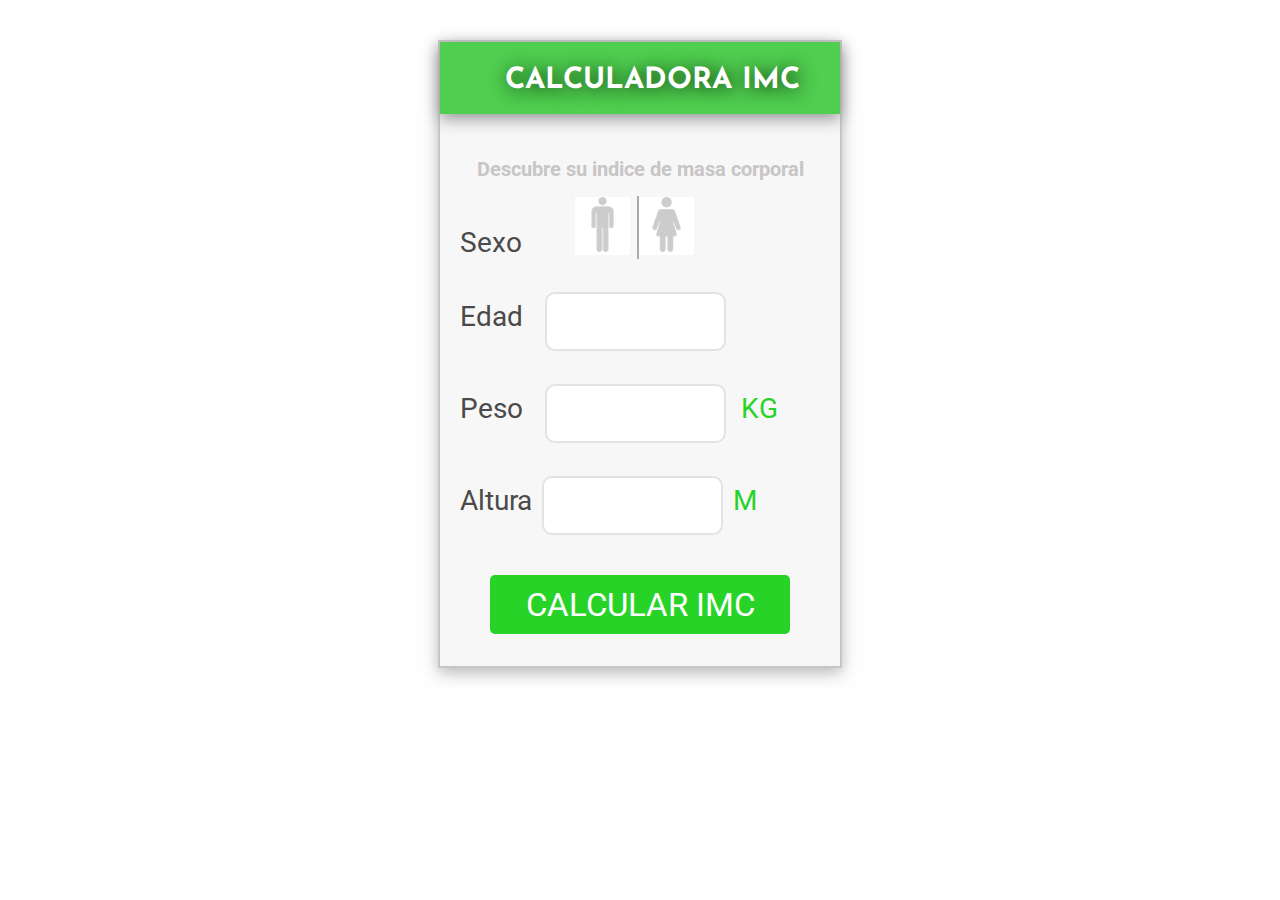
<file: index.html>
<!DOCTYPE html>
<html lang="en">
<head>
    <meta charset="UTF-8">
    <meta http-equiv="X-UA-Compatible" content="IE=edge">
    <meta name="viewport" content="width=device-width, initial-scale=1.0">
    <link rel="stylesheet" href="styles/index.css">
    <link rel="preconnect" href="https://fonts.googleapis.com">
    <link rel="preconnect" href="https://fonts.gstatic.com" crossorigin>
    <link href="https://fonts.googleapis.com/css2?family=Josefin+Sans:wght@700&display=swap" rel="stylesheet">
    <link rel="preconnect" href="https://fonts.googleapis.com">
    <link rel="preconnect" href="https://fonts.gstatic.com" crossorigin>
    <link href="https://fonts.googleapis.com/css2?family=Josefin+Sans:wght@700&family=Roboto:wght@500&display=swap" rel="stylesheet">
    <title>Document</title>
</head>
<body>
    <div class="contenedor">
        <div class="header">
            <h3>CALCULADORA IMC</h3>
        </div>
        <div>
            <h4>Descubre su indice de masa corporal</h4>
        </div>
        <form class="formulario">


            <label>Sexo</label>
            <span class="botones">

                <span class="decoracion1">
                    <button class="boton01" type="button"><img src="images/man-silhouette.png" alt="x" /></button>
                </span>
                <span class="decoracion2">
                    <button class="boton01" type="button"><img src="images/woman.png" alt="x" /></button>
                </span>
            </span>
            <br><br>
            <label for="floatingInput">Edad <input type="number" class="edad" id="input"></label><br><br>
            <label for="floatingInput">Peso <input type="number" class="peso" id="input"><span class="verde">KG</span></label><br><br>
            <label for="floatingInput">Altura <input type="number" class="altura" id="input"> <span class="verde">M</span></label>
        </form>
        <div class="boton">
            <button class="button" type="button" onclick="alert('Resultado')">CALCULAR IMC</button>
        </div>
    </div>
</body>
</html>
</file>
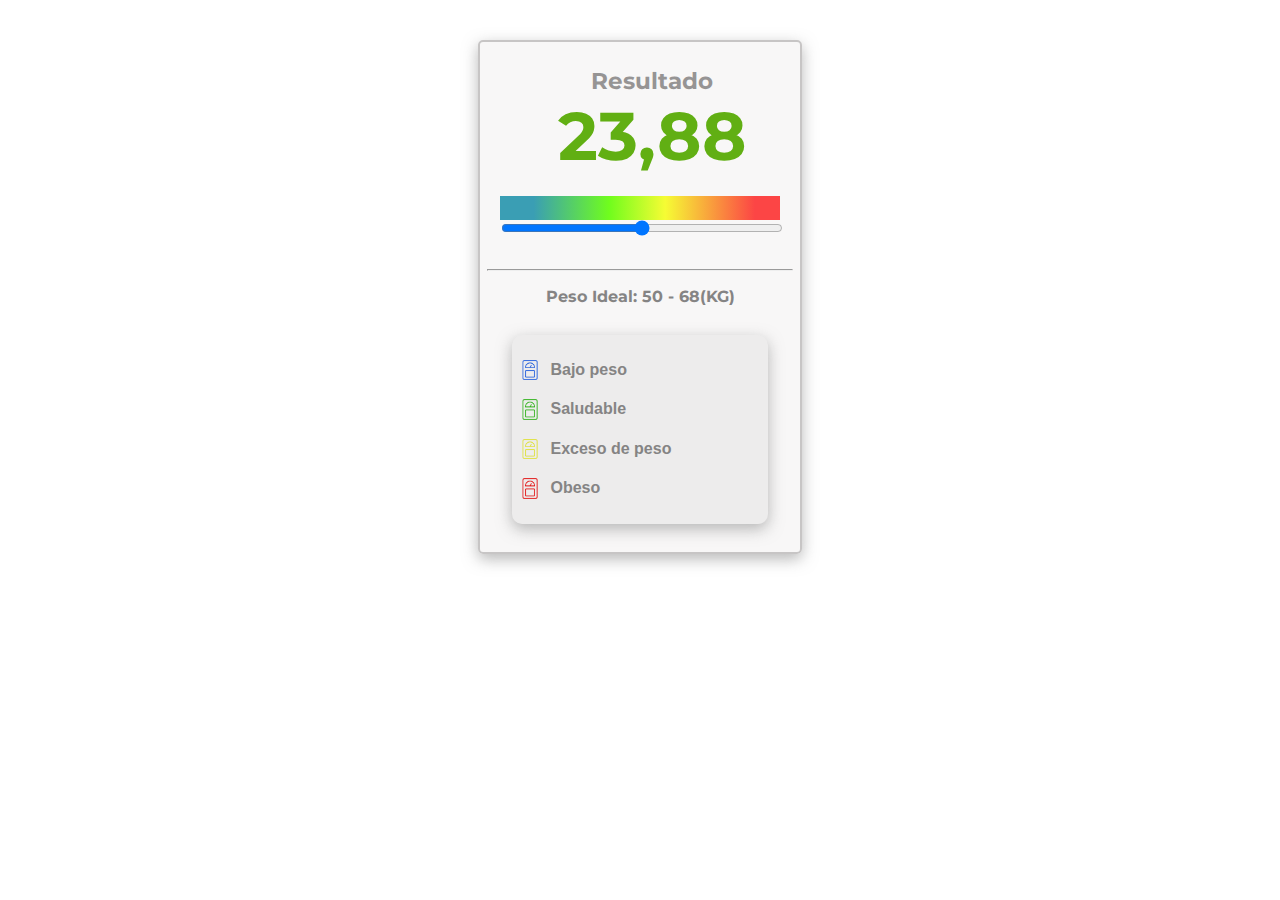
<file: resultado.html>
<!DOCTYPE html>
<html lang="en">
<head>
    <meta charset="UTF-8">
    <meta http-equiv="X-UA-Compatible" content="IE=edge">
    <meta name="viewport" content="width=device-width, initial-scale=1.0">
    <link rel="stylesheet" href="styles/resultado.css">
    <link rel="preconnect" href="https://fonts.googleapis.com">
    <link rel="preconnect" href="https://fonts.gstatic.com" crossorigin>
    <link href="https://fonts.googleapis.com/css2?family=Montserrat:wght@300&display=swap" rel="stylesheet">
    <link rel="preconnect" href="https://fonts.googleapis.com">
    <link rel="preconnect" href="https://fonts.gstatic.com" crossorigin>
    <link href="https://fonts.googleapis.com/css2?family=Montserrat:wght@500&display=swap" rel="stylesheet">
    <title>Document</title>
</head>
<body>
    <div class="contenedor">
        <div class="header">
            <h3>Resultado</h3>
            <span class="decoracion">
                <h2>23,88</h2>
            </span>
        </div>
        <div class="gradiente"></div>
            <label><input type="range" class="rango"></label>
        <hr>
        <div class="peso1">
            <h4>Peso Ideal: 50 - 68(KG)</h4>
        </div>
        <div class="rangos"> 

            <h4><span></span><img src="images/azul.png" alt=""><span class="texto">Bajo peso</span></h4><br>
            <h4><img src="images/verde.png" alt=""><span class="texto">Saludable</span></h4><br>
            <h4><img src="images/amarillo.png" alt=""><span class="texto">Exceso de peso</span></h4><br>
            <h4><img src="images/rojo.png" alt=""><span class="texto">Obeso</span></h4>
        </div>
    </div>
</body>
</html>
</file>
<file: styles/index.css>
*{
    margin: 0;
    padding: 0;
}
html{
    background-color: white;
}
/* #67b639 */

.contenedor{
    width: 25rem;
    border: 2px solid #c7c5c5;
    margin: 2.5rem auto 0rem auto;
    color: white;
    box-shadow: 0px 5px 15px #979696ad;
    background-color: #f1f0f088;
}
.header{
    color: white;
    font-family: 'Josefin Sans', sans-serif;
    font-size: 25PX;
    text-align: center;
    background-color: #4fce4f;
    width: auto;
    padding: 1.5rem 0.5rem 1.2rem 2rem;
    text-shadow: 2px 2px 18px #042203;
    box-shadow: 0px 5px 15px #979696;   
}
h4{
    font-family: 'Roboto', sans-serif;
    text-align: center;
    margin-top: 2.7rem;
    font-size: 20px;
    color: #c7c5c5;
}
.formulario{
    font-family: 'Roboto', sans-serif;
    color: #4b4a4a;
    width: 90%;
    margin: 1rem auto 0rem auto;
    font-size: 28px;
}
img{
    width: 55px;
    opacity: 20%;
}
input{
    padding: 20px 0.002rem;
    border-radius: 10px;
    border: 2px solid #e4e3e3;
}
/* decoracion texto KG y M */
.verde{
    color: #28d328;
}
/* botones sexo */
.botones{
    margin-left: 2.9rem;
}
.decoracion1{
    border-right:  1px solid #aaaaaa;
    padding-top: 1.9rem;
}
.decoracion2{
    border-left: 1px solid #aaaaaa;
    padding-top: 1.9rem;
}
.boton01{
    border: 0px;
    background-color: white;
}
/* Elementos Option, cuando se seleccionan */
.boton01:hover img,
.boton01:focus img{
    opacity: 90%;
}

/* limpiamos los inputs de las decoraciones caracterizticas */
input[type=number]::-webkit-inner-spin-button, /*  quitamos la decoracion de los input */
input[type=number]::-webkit-outer-spin-button { 
    -webkit-appearance: none; 
    margin: 0; 
}

input[type=number] { /*  quitamos la decoracion de los input */
    -moz-appearance:textfield; 
}
/* alineacion texto al lado de los inputs */
.edad{
    margin: 0px 15px;
}
.peso{
    margin: 0px 15px;
}
.altura{
    margin: 0px 3px;
}

/* boton calcular imc */
.button{
    display: flex;
    justify-content: center;
    font-family: 'Roboto', sans-serif;
    margin: 15px;
    background-color: #28d328;
    width: 75%;
    margin: 2.5rem auto 2rem auto;
    padding: 10px;
    font-size: 33px;
    color: white;
    border-radius: 5px;
    border: 0px;
}
.button:hover{
    background-color: #4cc207b2;
}
</file>
<file: styles/resultado.css>
*{
    margin: 0;
    padding: 0;
}
html{
    background-color: white;
}
.gradiente{margin: 0 auto;
    padding: 12px;
    width: 80%;
    background: #3a9eb4;
    background: linear-gradient(90deg, #3a9eb4 12%, #70fd1d 39%, #f6fc34 59%, #fc4545 91%);
}
.contenedor{
    width: 20rem;
    border: 2px solid #c7c5c5;
    margin: 2.5rem auto 0rem auto;
    box-shadow: 0px 5px 15px #979696ad;
    background-color: #f1f0f088;
    border-radius: 5px;
    font-family: 'Montserrat', sans-serif;
}
.header{
    color: #969494;
    font-size: 20PX;
    text-align: center;
    width: auto;
    padding: 1.5rem 0.5rem 1.2rem 2rem;   
}
.rango{
    width: 88%;
    margin-left: 21px;
}
.decoracion{
    color: rgb(97, 175, 19);
    font-size: 45px;
    
}
.peso1 h4{
    padding-top: 1rem;
    display: flex;
    justify-content: center;
    align-items: center;
    font-family: 'Montserrat', sans-serif;
}

hr{
    width: 95%;
    color: #cccccc96;
    margin: 0 auto;
    margin-top: 1.8rem;
}
h4{
    display: flex;
    align-items: center;
    color: #858484;    
}
img{
    width: 8%;
    margin-left: 0.5rem;
}
.rangos{
    background-color: #85848417;
    width: 80%;
    margin: 0 auto;
    margin-top: 1.8rem;
    margin-bottom: 1.8rem;
    box-shadow: 0px 5px 15px #979696ad;
    border-radius: 10px;
    padding: 25px 0px ;
}
.texto{
    margin-left: 10px;
    font-family: 'Roboto', sans-serif;
}
</file>
